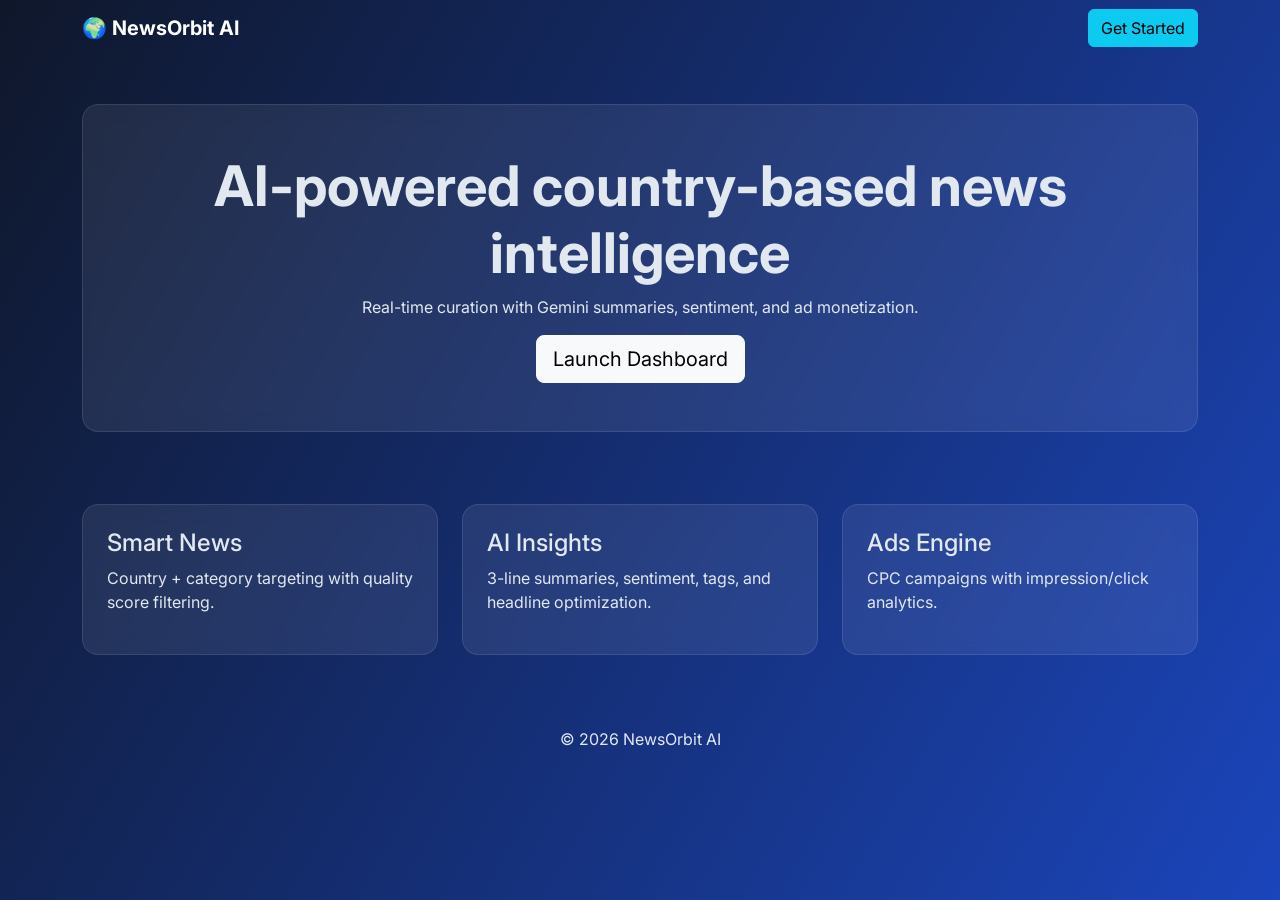
<file: newsorbit/client/index.html>
<!doctype html><html lang="en"><head><meta charset="UTF-8"><meta name="viewport" content="width=device-width, initial-scale=1.0"><title>NewsOrbit AI</title><link href="https://cdn.jsdelivr.net/npm/bootstrap@5.3.3/dist/css/bootstrap.min.css" rel="stylesheet"><link rel="stylesheet" href="css/styles.css"></head><body>
<nav class="navbar navbar-expand-lg navbar-dark"><div class="container"><a class="navbar-brand fw-bold" href="#">🌍 NewsOrbit AI</a><a href="login.html" class="btn btn-info">Get Started</a></div></nav>
<section class="container py-5 text-center"><div class="glass p-5"><h1 class="display-4 fw-bold">AI-powered country-based news intelligence</h1><p>Real-time curation with Gemini summaries, sentiment, and ad monetization.</p><a class="btn btn-lg btn-light" href="login.html">Launch Dashboard</a></div></section>
<section class="container py-4"><div class="row g-4"><div class="col-md-4"><div class="glass p-4"><h4>Smart News</h4><p>Country + category targeting with quality score filtering.</p></div></div><div class="col-md-4"><div class="glass p-4"><h4>AI Insights</h4><p>3-line summaries, sentiment, tags, and headline optimization.</p></div></div><div class="col-md-4"><div class="glass p-4"><h4>Ads Engine</h4><p>CPC campaigns with impression/click analytics.</p></div></div></div></section>
<footer class="container text-center py-5">© 2026 NewsOrbit AI</footer>
</body></html>
</file>
<file: newsorbit/client/css/styles.css>
@import url('https://fonts.googleapis.com/css2?family=Inter:wght@300;400;600;700&display=swap');
:root{--bg:#0f172a;--bg2:#1e293b;--text:#e2e8f0;--card:rgba(255,255,255,.08);--accent:#38bdf8}
body{font-family:'Inter',sans-serif;background:linear-gradient(120deg,#0f172a,#1d4ed8,#9333ea);background-size:240% 240%;animation:gradient 15s ease infinite;min-height:100vh;color:var(--text)}
body.light{--bg:#f8fafc;--bg2:#e2e8f0;--text:#0f172a;--card:rgba(255,255,255,.7)}
@keyframes gradient{0%{background-position:0 50%}50%{background-position:100% 50%}100%{background-position:0 50%}}
.glass{background:var(--card);backdrop-filter:blur(10px);border:1px solid rgba(255,255,255,.1);border-radius:1rem}
.news-card{transition:.25s transform,.25s opacity}.news-card:hover{transform:translateY(-4px)}
.skeleton{height:130px;border-radius:1rem;background:linear-gradient(90deg,rgba(255,255,255,.08),rgba(255,255,255,.2),rgba(255,255,255,.08));background-size:200% 100%;animation:shimmer 1.2s infinite}
@keyframes shimmer{from{background-position:200% 0}to{background-position:-200% 0}}
.fade-in{animation:fadeIn .4s ease}.sentiment-badge{font-size:.75rem}
@keyframes fadeIn{from{opacity:0;transform:translateY(8px)}to{opacity:1;transform:translateY(0)}}
</file>
